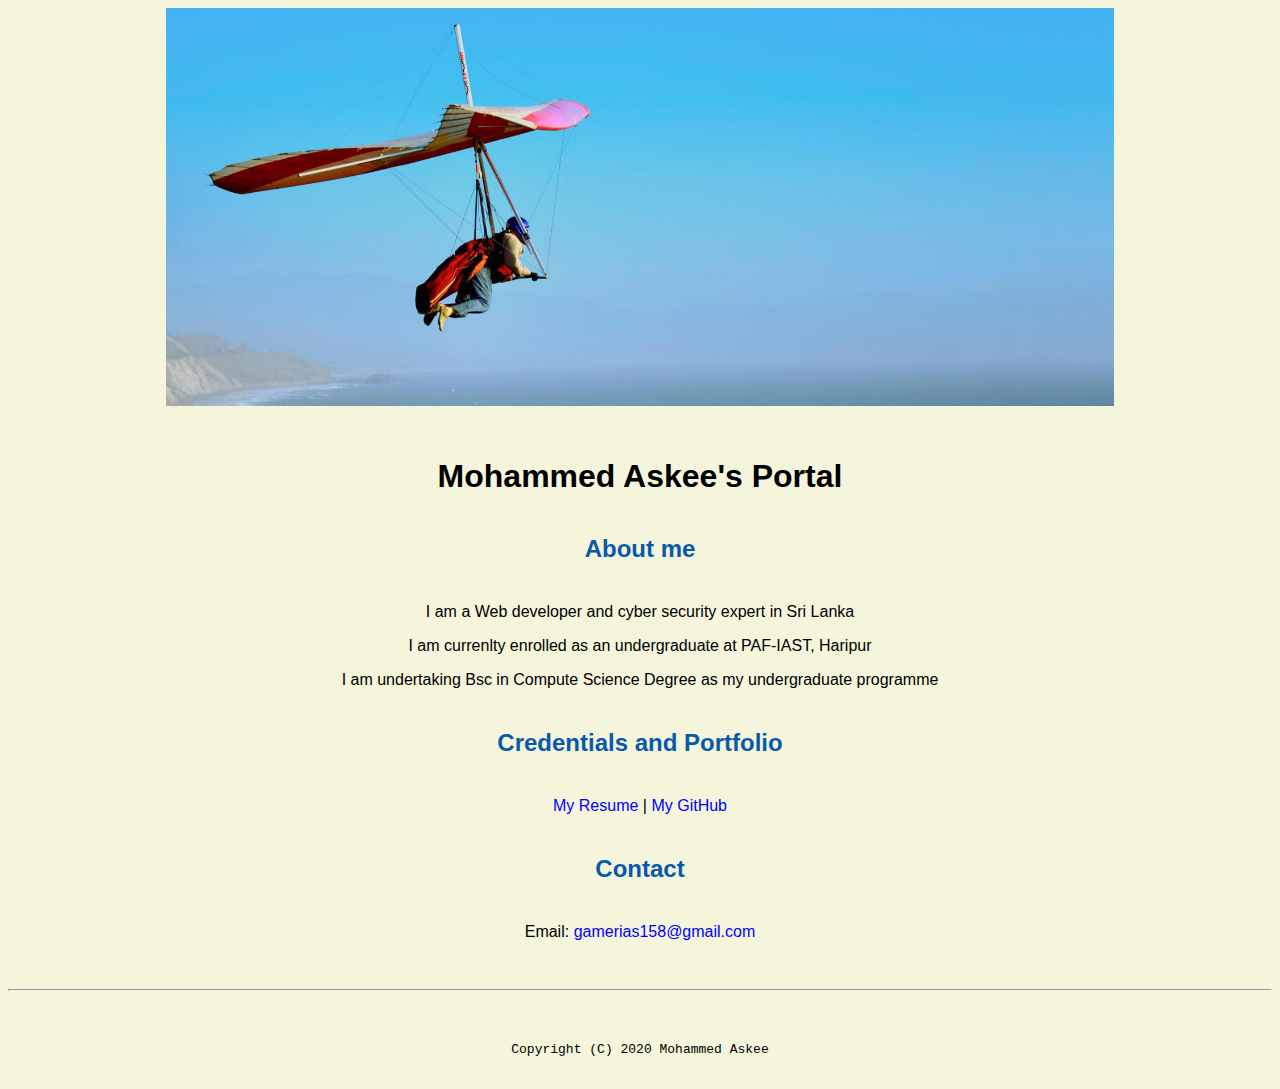
<file: index.html>
<!doctype html>

<!-- this is a comment for human! -->

<html lang="en">

<header>
  <title>Mohammed Askee's Portal </title>
  <link rel="stylesheet" href="css/master.css">
  <link rel="FaviconIcon" href="favicon.ico" type="image/x-icon">
  <link rel="shortcut" href="favicon.ico" type="image/x-icon">
  <meta name="viewport" content="width-device-width, intial-scale-1, shrink-to-fit-no">
  <meta name="name" content="Mohammed Askee's Portal">
  <meta name="robots" content="noindex, nofollow">
</header>

<body>
  <img src="images/banner.jpg" width="75%" alt="Banner">
  <h1>Mohammed Askee's Portal</h1>
  <h2> About me </h2>
  <p>I am a  Web developer and cyber security expert in Sri Lanka</p>
  <p>I am currenlty enrolled as an undergraduate at PAF-IAST, Haripur</p>
  <p>I am undertaking Bsc in Compute Science Degree as my undergraduate programme</p>

  <h2>Credentials and Portfolio</h2>

  <p><a href="resume.html"> My Resume </a> | <a href="https://github.com/MohammedAskee"> My GitHub </a></p>
  <h2>Contact</h2>

  <p>Email: <a href="mailto:gamerias158@gmail.com"> gamerias158@gmail.com </a></p>

</body>

<footer>
  <hr>
  <code>Copyright (C) 2020 Mohammed Askee </code>
</footer>

</html>
</file>
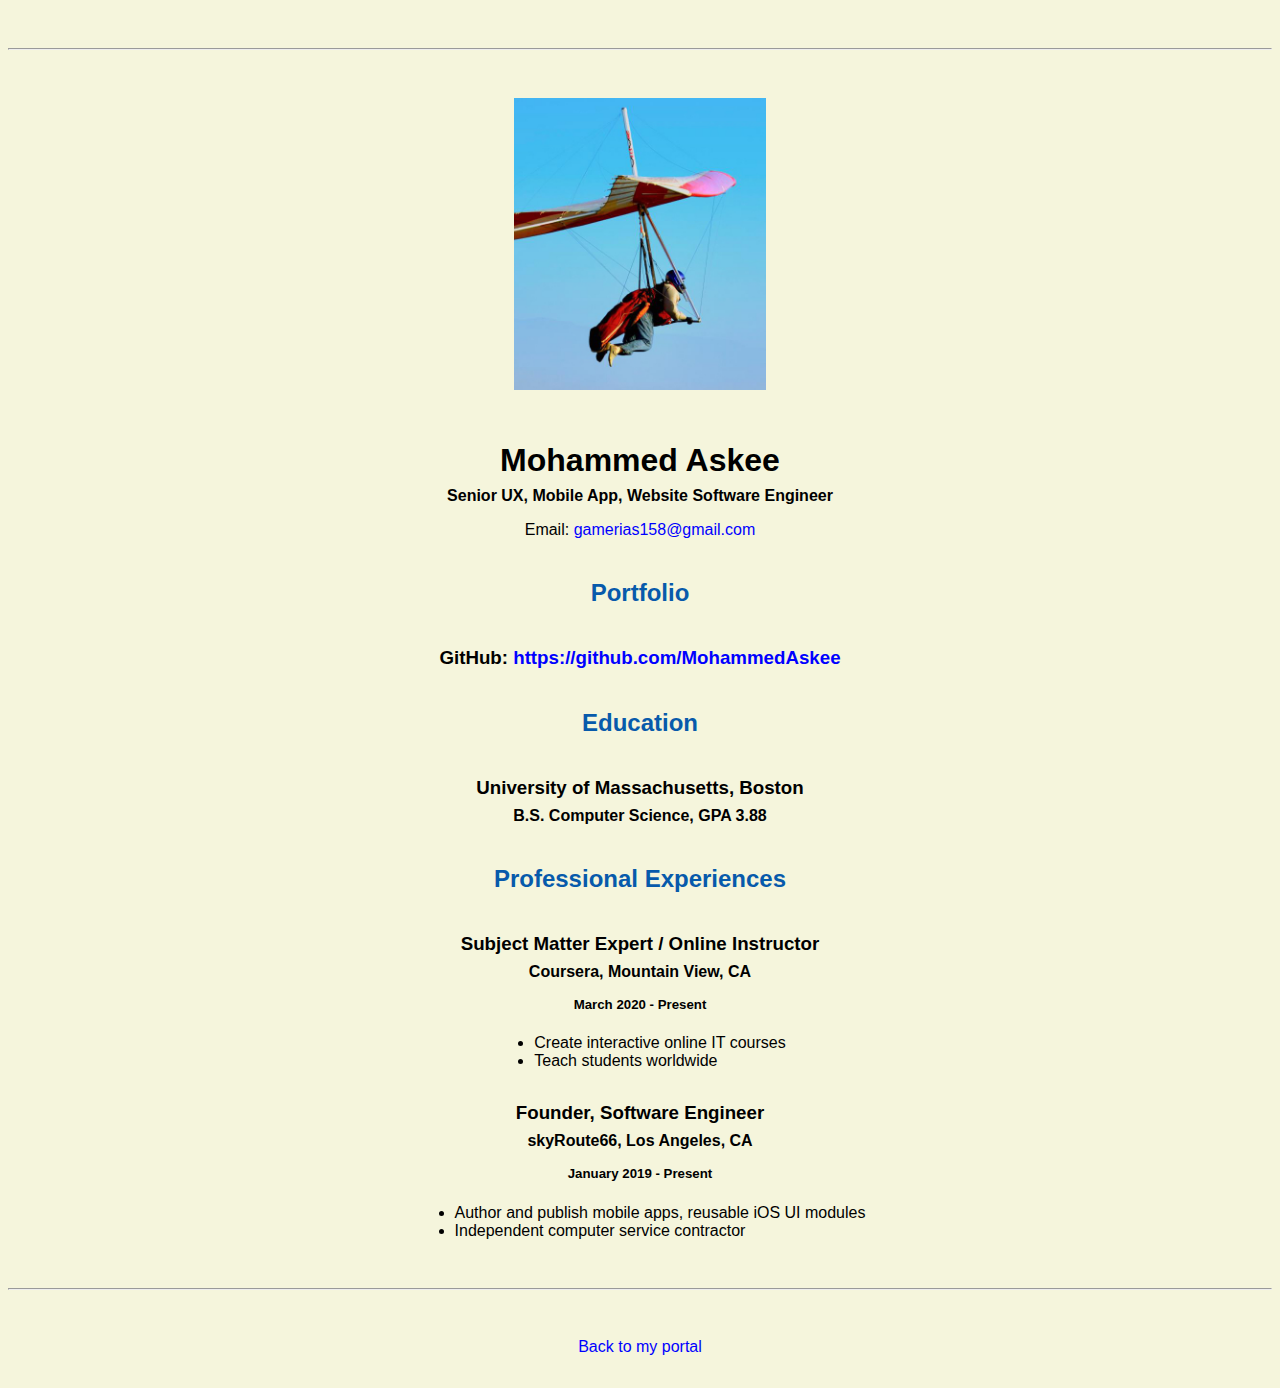
<file: resume.html>
<!doctype html>

<!-- this is a comment for human! -->

<html lang="en">

  <header>
    <title>Mohammed Askee's Resume</title>
    <link rel="stylesheet" href="css/master.css">
    <link rel="FaviconIcon" href="favicon.ico" type="image/x-icon">
    <link rel="shortcut" href="favicon.ico" type="image/x-icon">
    <meta name="viewport" content="width-device-width, intial-scale-1, shrink-to-fit-no">
    <meta name="name" content="Mohammed Askee's Portal">
    <meta name="robots" content="noindex, nofollow">
  </header>

  <body>
    <hr>

    <img src="images/headshot.jpg" alt="Mohammed Askee's headshot" width="20%">

    <h1>Mohammed Askee</h1>
    <h4>Senior UX, Mobile App, Website Software Engineer</h4>

    <p>Email: <a href="mailto:gamerias158@gmail.com" target="_blank"> gamerias158@gmail.com</a></p>
    <!-- don't post physical address, personal phone number or other personal information on the web! -->

    <h2>Portfolio</h2>
      <h3>GitHub: <a href="https://github.com/MohammedAskee" target="_blank">https://github.com/MohammedAskee</a></h3>

    <h2>Education</h2>

    <h3>University of Massachusetts, Boston</h3>
    <h4>B.S. Computer Science, GPA 3.88</h4>

    <h2>Professional Experiences</h2>

    <h3>Subject Matter Expert / Online Instructor</h3>
    <h4>Coursera, Mountain View, CA</h4>
    <h5>March 2020 - Present</h5>
      <ul>
        <li>Create interactive online IT courses</li>
        <li>Teach students worldwide</li>
      </ul>

    <h3>Founder, Software Engineer</h3>
    <h4>skyRoute66, Los Angeles, CA</h4>
    <h5>January 2019 - Present</h5>
      <ul>
        <li>Author and publish mobile apps, reusable iOS UI modules</li>
        <li>Independent computer service contractor</li>
      </ul>
  </body>

  <footer>
  <hr>
  <p><a href="index.html">Back to my portal</a><p>
  </footer>

</html>
</file>
<file: css/master.css>
/* Cascading stylesheet for the website */

/* Text inside these asterisks and slashes are comments for human */

  a {
    color: blue;/* set the text color to blue here */
    text-decoration: none; /* This means we do not want hyperlinks to be underlined */
  }

  a:hover {
    color: red;/* set the text color to red here */
    text-decoration: none; /* This means we do not want hyperlinks to be underlined */
  }

  body {
    /* set the background color here */
    background-color: beige;
    /* set the text color to black here */
    color: black;
    /* set the font here */
    font-family: Arial;
    /* set the text alignment here */
    text-align: center;
   }

  footer {
    margin-top: 2rem;
    margin-bottom: 2rem;
  }

  h1 {
    margin-bottom: 0.5rem;
    margin-top: 3rem;
   }

  h2 {
    /* set the text color of to #075AAB here */
    color: #075AAB;
    /* set both the bottom margin and top margin to 2.5rem here */
    margin-top: 2.5rem;
    margin-bottom: 2.5rem;
   }

  h3 {
    margin-bottom: 0;
    margin-top: 2rem;
  }

  h4 {
    margin-bottom: 1rem;
    margin-top: 0.5rem;
  }

  h5 {
    margin-top: 0.5rem;
  }

  hr {
    margin-bottom: 3rem;
    margin-top: 3rem;
  }

  /* this controls how the bullet points in the resume page looks */
  ul {
    display: table;
    margin: 0 auto;
    text-align: left;
  }
</file>
